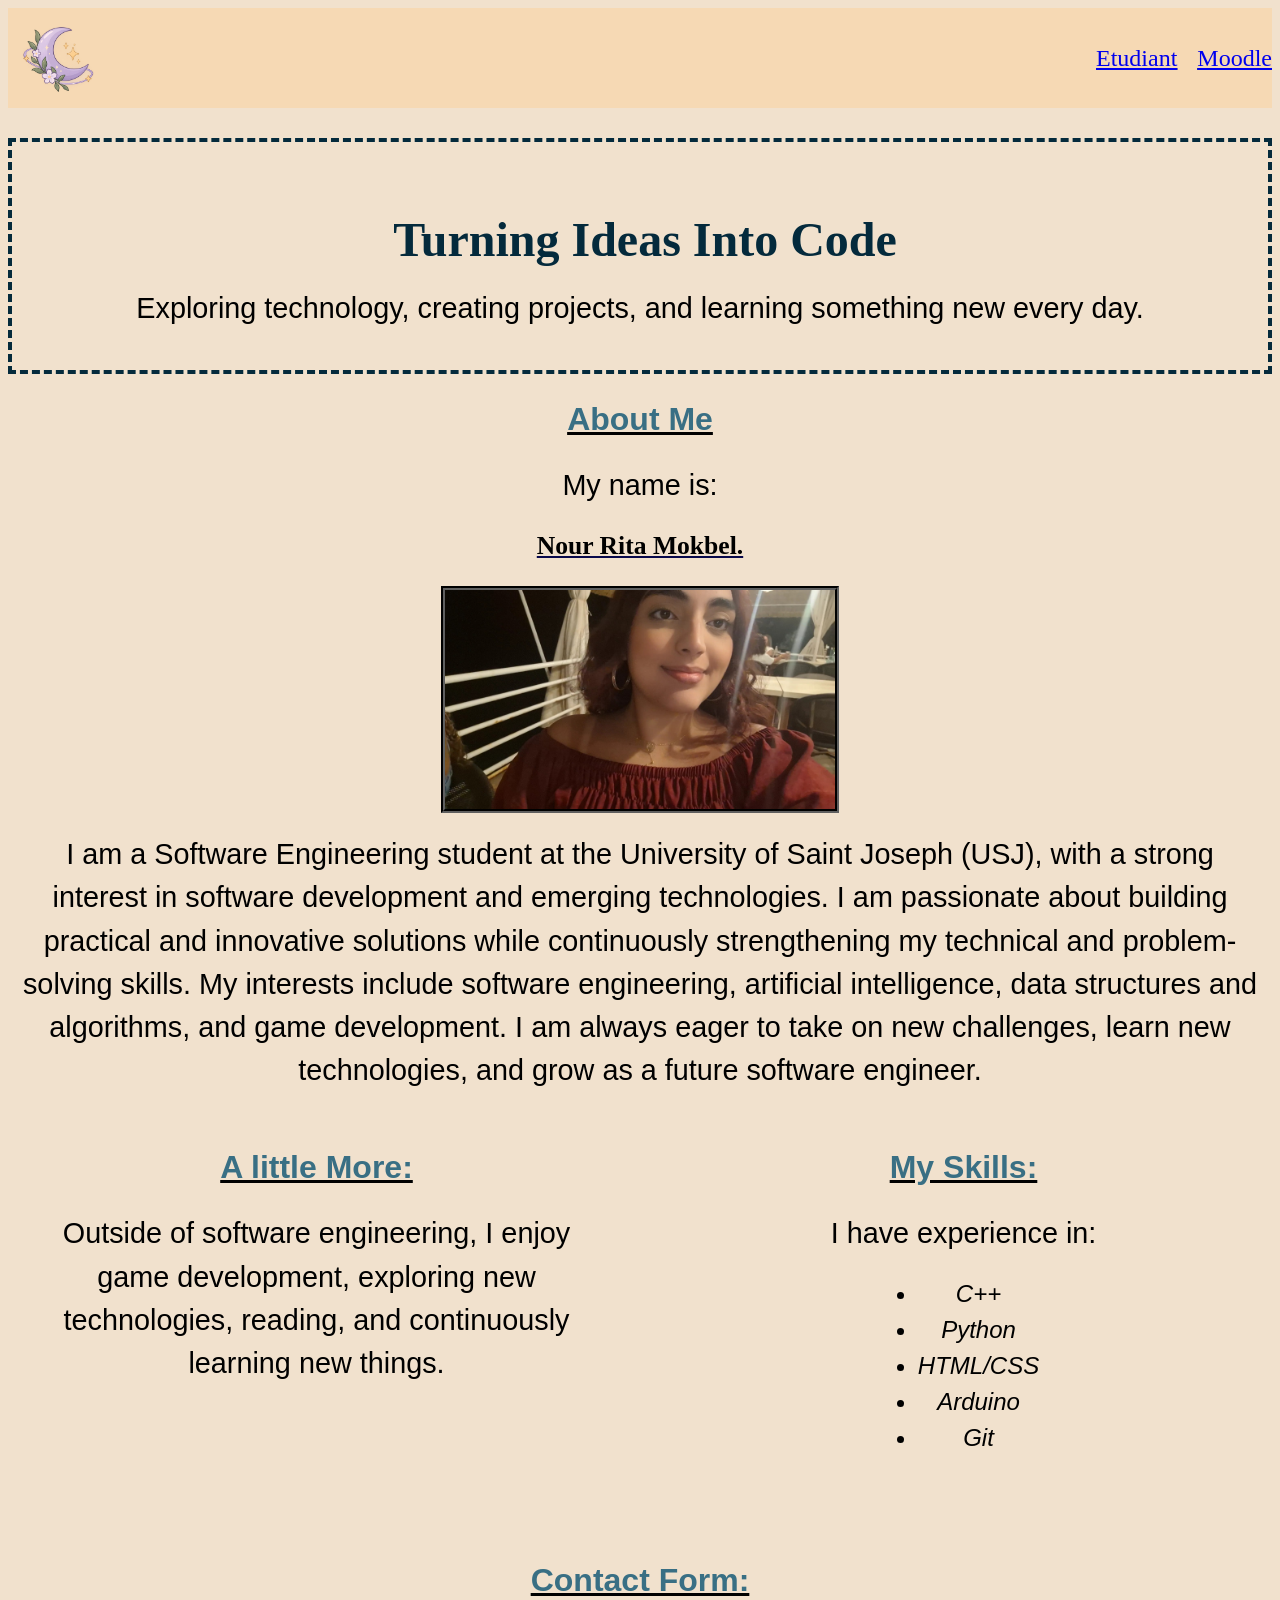
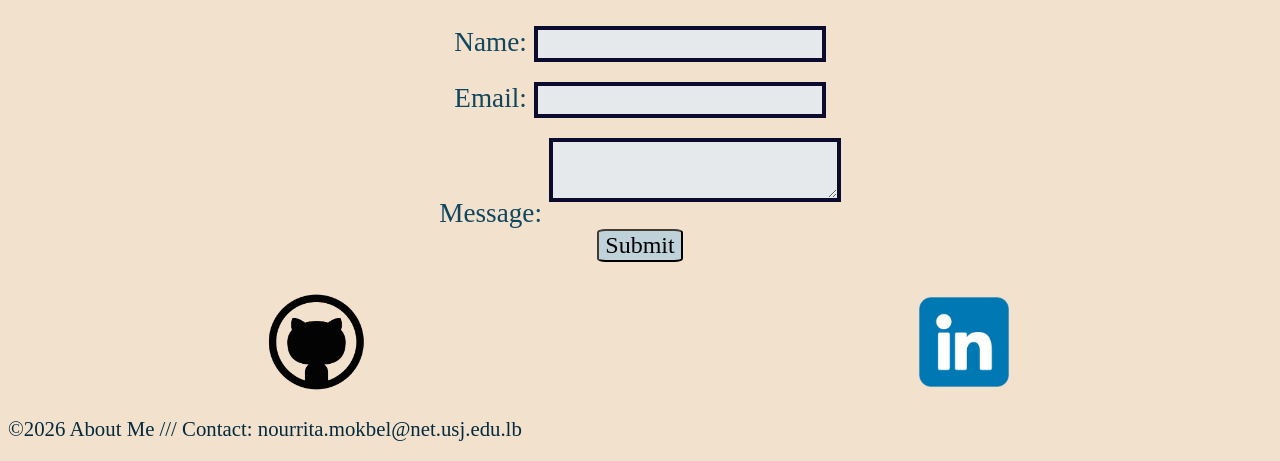
<file: index.html>
<!DOCTYPE html>
<html lang="en">
    <head>
        
        <meta charset="UTF-8">
        <meta name="viewport" content="width=device-width, initial-scale=1.0">  <!--  we put this meta so that the web page we create can fit on anydevice with a zoom scale of 100% -->
        <title>About Me</title> 
        <link rel="stylesheet" href="css/style.css">
        <link rel= "icon" type ="image/png" href="images/logo.png" > <!-- putting the rel with the link too add the logo that i want in the navigtor bar to like that have a logo--> 
        
        
    </head>
    <body>
        <header> 
                <div class="navbar"> 
                    <img src="images/logo.png" alt="my logo" id="logo_1"> 
                    <div class="nav-links"> 
                        <nav> 
                            <a href="https://etudiant.usj.edu.lb/">Etudiant </a> 
                            <a href="https://moodle.usj.edu.lb/">Moodle</a> 
                        </nav>
                    </div> 
                </div> 
        </header>
        <main> 
            <div class="text">

                <!-- SECTION 1 -->
                 <section id="hero">
                    <h1>Turning Ideas Into Code</h1> 
                    <p>Exploring technology, creating projects, and learning something new every day.</p>
                </section>
                <!-- SECTION 2 -->
                <section id="about_Me">
                    <h2>About Me</h2> <!-- we put h1 for the big titles and h2 for the little one , not the main one -->
                    <p>My name is: </p>
                    <p class="p1">Nour Rita Mokbel.</p>

                    <div> <!-- we use a div to create a container for the image so we can style it with CSS -->             
                        <img src ="images/a5135946da63c1d3c54a70990f81850e_0.jpg" alt="an image of me :Nour Rita Mokbel" id="my-photo"> <!-- we use an id so we can style it with CSS -->
                    </div>
                    <p>I am a Software Engineering student at the University of Saint Joseph (USJ), with a strong interest in software development and emerging technologies. 
                            I am passionate about building practical and innovative solutions while continuously strengthening my technical and problem-solving skills.
                            My interests include software engineering, artificial intelligence, data structures and algorithms, and game development. 
                            I am always eager to take on new challenges, learn new technologies, and grow as a future software engineer.</p>
                </section>
                
                <div class="container">  <!-- we have to separate the class so that it can show the webpage with box-->
                        <!-- SECTION 4-->
                        <section>
                            <div class="box"> <!-- if we put class container in the h2 and the class box in the p it won't work we have to put div so that the display that will appear is lke what we want -->
                                <h2> A little More:</h2>
                                <p>Outside of software engineering, I enjoy game development, exploring new technologies, reading, and continuously learning new things.</p>
                            </div>
                            <div class="box">
                                <h2>My Skills:</h2>
                                <p> I have experience in:</p>
                                <!-- ul is short for unordered list, which creates a list  with bullet points; li is used to create each element we want to display in the list, so each li is an item in the list -->
                                <ul>
                                    <li>C++</li>
                                    <li>Python</li>
                                    <li>HTML/CSS</li>
                                    <li>Arduino</li>
                                    <li>Git</li>
                                </ul>
                            </div>
                            
                        </section> 
                
                </div>
        
            
                    
                    
                <!-- SECTION 4 -->
                <section class="contact">
                    <div class="Form">
                        <h2>Contact Form:</h2>

                        <!-- 1- action="..." → indicates where to send the form data. -->
                        <!-- 2-  # → represents the current page, without navigating to another URL.-->
                        <!-- 3-  method="post" → indicates how to send the data. -->
                        
                           <form action="#" method="post">
                            <label for ="name">Name:</label>
                        
                            <input type="text" id="name" name="name" required>  <!-- we use id for CSS and JavaScript, and name for PHP and the server to retrieve the information entered by the user -->
                            <br> <!-- we use br to go to the next line -->
                            <label for="email">Email:</label>
                    
                            <input type="email" id ="email" name="email"  required>
                            <br>
                            <label for="message"> Message:</label>
                    
                            <textarea id="message" name="message" required></textarea> <!-- when do we use input or textarea? we use input for small text fields and textarea for larger input fields like a message -->
                            <br>
                            <button type="submit" id ="submit">Submit</button>
                        </form>
                    </div>
                </section>
            
        </div>
            <!-- we create links containing the information we want to include -->
            <div class ="mylinks">
                <div class="social-link">
                    <a href="https://github.com/NourRitaM/lab-NR" target="_blank"> <!-- we do this so the selected image is not only the GitHub or LinkedIn logo, but also a link that redirects to the site -->
                    <img src="images/0910dd2adeb4e5debfad67cf24d8e818.png" alt="My Github Profile" id="logo_2">
                    </a>
                </div>
                <div class="social-link">
                    <a href="https://www.linkedin.com/in/nour-rita-mokbel-b422b7349/" target="_blank">
                        <img src="images/eec7163a65d44b91fff464b66e1d2fce.png" alt="My LinkedIn Profile" id="logo_3">
                    </a>
                </div>
            </div>
        </main>
        <footer class="foot">
            <p>©2026 About Me /// Contact: nourrita.mokbel@net.usj.edu.lb</p>
        </footer>   
    </body>

</html>
</file>
<file: css/style.css>
body{
    background-color: rgb(241, 225, 205);  /* to choose the backgoorud color of the website */
}

.navbar{  /* for the menu/ navigation baar at the top of my website with nav-links */
    display: flex;
    justify-content: space-between;
    align-items: center;
    font-family: 'Georgia', serif;
    font-size: 2rem;
    flex-direction: row;
    color: rgb(4, 42, 60);
    background-color: rgb(246, 217, 180);
    text-align: center;
    
   

}

.nav-links{
  
    text-decoration: underline;
    color: rgb(4, 42, 60);
    font-family: 'Georgia', serif;
    font-size: 1.5rem; /* putting the font size as 1.5rem so that it's not too small but not too big / it's appropriate for my web page */
}
.nav-links nav{
     display: flex;
    gap: 20px;
}   /* to have space between home contact and about , not to be glued with one another */
.nav-links a:visited {  /* so that the site that i vist stay the color that i choose instead of the default purple color */
    color: rgb(4, 42, 60);
}

#hero{
   
    border: 4px dashed  rgb(4, 42, 60);
    margin-top: 30px;
    padding: 20px;
}
.text h1 {
    color : rgb(4, 42, 60);
    text-align: center;
    font-family: 'Georgia', serif;
    font-size: 3rem;
    font-weight: 800;
    padding-left: 10px;
    margin: 10px auto; /*the auto share the space left in equal space: 10px en haut et en bas, et auto à gauche et à droite. */
    margin-top: 50px; /* so that the about me isn't diirectly after the home , contact... , to have alittle space between them */
    margin-bottom:20px;
}

#my-photo {
    width: 100%;
    max-width: 390px;
    height: auto;  /* to adapt for all type of screen*/
    border: 4px groove rgb(11, 11, 11);
     display: block;
    margin: 20px auto;  /* so that i can put my photo in the center of my webpage */
    /*20px en haut et en bas, et auto à gauche et à droite.*/
     
   
}
.text .container {
    display: flex;
    justify-content: center;
    gap: 30px;/* to space the 2 boxes/ have space between them we put gap*/
    color: rgb(57, 111, 132);/* in order to stay in that blue / beige tone and make everything pop a little more */
    
}

.text .container section {  /* because we are using section so that we have the a little more about me and skills as box one beside the other not under the other */
/* the parent container now uses a flex row and the two child boxes each take about half the width.*/
    display: flex;
    justify-content: center;
    gap: 30px;
    width: 100%;
}

.text .box{
    width: 50%;
    text-align: center;
    padding: 10px; /* i want the border to be far of the text for 10 px */
    font-size: 1.7rem; 
    font-family:'Georgia', serif;  /* changing the sub title are making a difference between the main tiltle ABOUT ME and the others one */
}


.text h2{
    font-family: 'Arial', serif; 
    font-size: 2rem;
    text-decoration-line: underline;
    text-decoration-style:solid;
    text-decoration-color: black;
   color: rgb(57, 111, 132);
   text-align: center;
}
.text p  {
    font-family: 'Arial', serif; /* this text font is tthe best for paragraph and text because it's the one preferable for people with dyslexia or reading diisorder so putting the text font to Arial is better so that anyone can read it without problem */
    font-size: 1.8rem;
    line-height: 1.5;
    margin: 10px;
    text-align: center;
    color: black;
    margin-bottom:20px;
    
    
}

.text .p1 {
    font-family: 'Gill Sans MT', serif;
    font-size: 1.6rem;
    line-height: 1.5;
    text-align: center;
    font-weight: 800;
    text-decoration-line: underline;
    text-decoration-color: rgb(8, 8, 75);
}


.text ul {
    font-size: 1.5rem;
    line-height: 1.5;
    color: black;
    margin: 10px auto; /* wiithout the auto the bullet point won't be in the center of tthe box but at the left*/
    font-style: italic;
    font-family:  'Gill Sans MT', sans-serif;
     padding-left: 30px;
    width:fit-content;/* the border box dashed created won't take the whole sceen with the wirtting in it , it will just take the text nothing more, the bullet point won't just stay now on the left but will now follow the text and be like them in the center */
    
}


.text .contact{
    display:flex;
    justify-content: space-around;
    gap:30px;
    margin-top: 50px;
     /* changing the sub title are making a difference between the main tiltle ABOUT ME and the others one */

}
.text .Form{
    width: 50%;
    text-align: center;
    padding: 10px; 
    font-family:'Gill Sans MT', serif; 
     color: rgb(57, 111, 132);
    font-size: 1.7rem; 
    
  
    
}

#name , #email, #message{  /* instead of wirtting 3 time the same thing i do that to have all of them the same design */
    font-family:'Arial', serif; 
    font-size: 1.4rem;
    color: rgb(27, 51, 60);/* change the color of the text inside the box */
    border:4px solid rgb(11, 11, 46);
    background-color: rgb(229, 233, 235);
    text-align: center;
    margin-bottom: 20px;
}


label{
    
    font-family:'Georgia', serif;  
    color: rgb(17, 70, 94);/* change the color of the text inside the box */
    text-align: center;
    margin-bottom: 20px;
     
}

#submit{
    border-radius: 10%;  /* to make the button rounder*/
    border-color:rgb(67, 60, 51);
    font-size:1.5rem;
    font-family: "Gill Sans MT", serif;
    background-color: rgb(191, 210, 217);
}
.mylinks{
     display: flex;
     justify-content: space-around;
     gap: 30px;
     margin-top:20px;
}
.social-link{ 
    display: flex;
    flex-direction: column;
    align-items: center;
    gap: 10px;
}

#logo_1, #logo_2 , #logo_3{  /* so that the 3 logos that i create have the same size not too big but not too little */ 
    width: 100px;
    height: 100px;
    object-fit: contain;
}
/* for the footer*/
.foot{
    font-size:1.3rem;
    font-family: "Gill Sans MT", serif;
    color: rgb(4, 42, 60);
}
</file>
